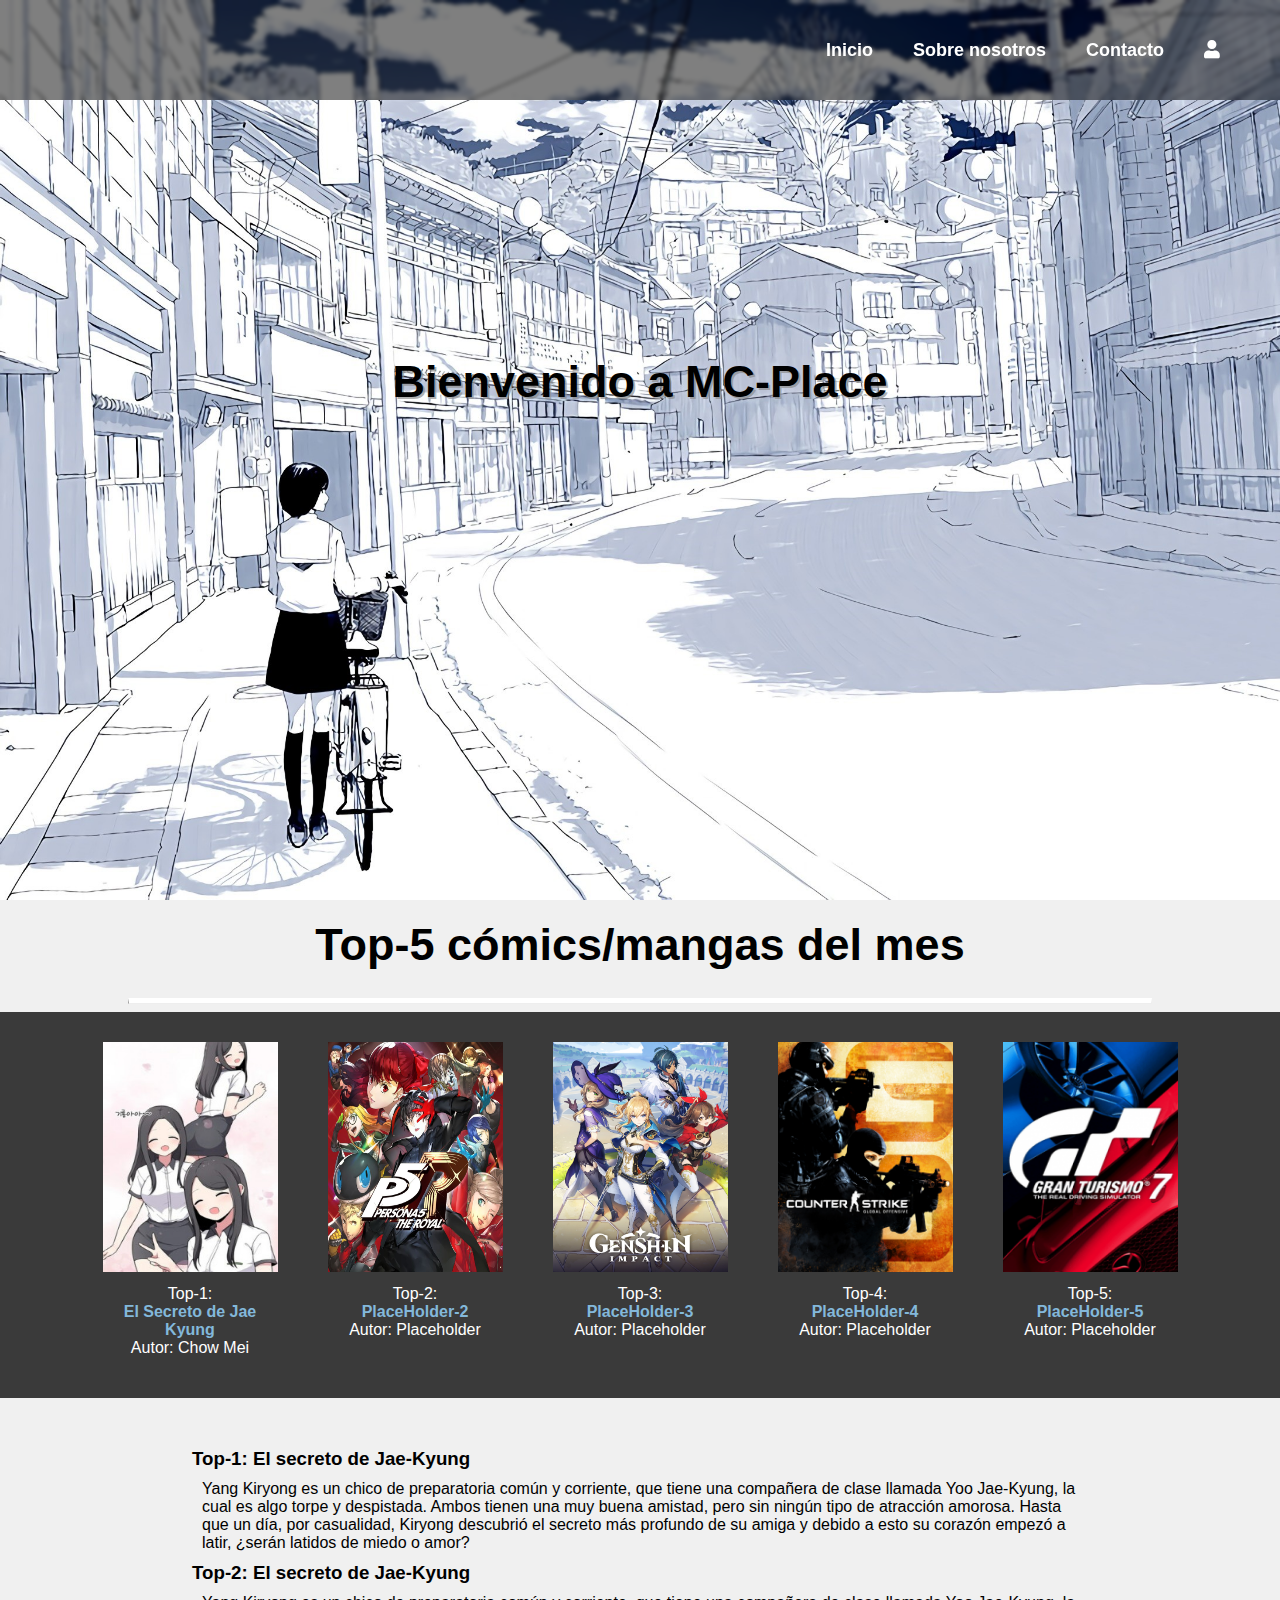
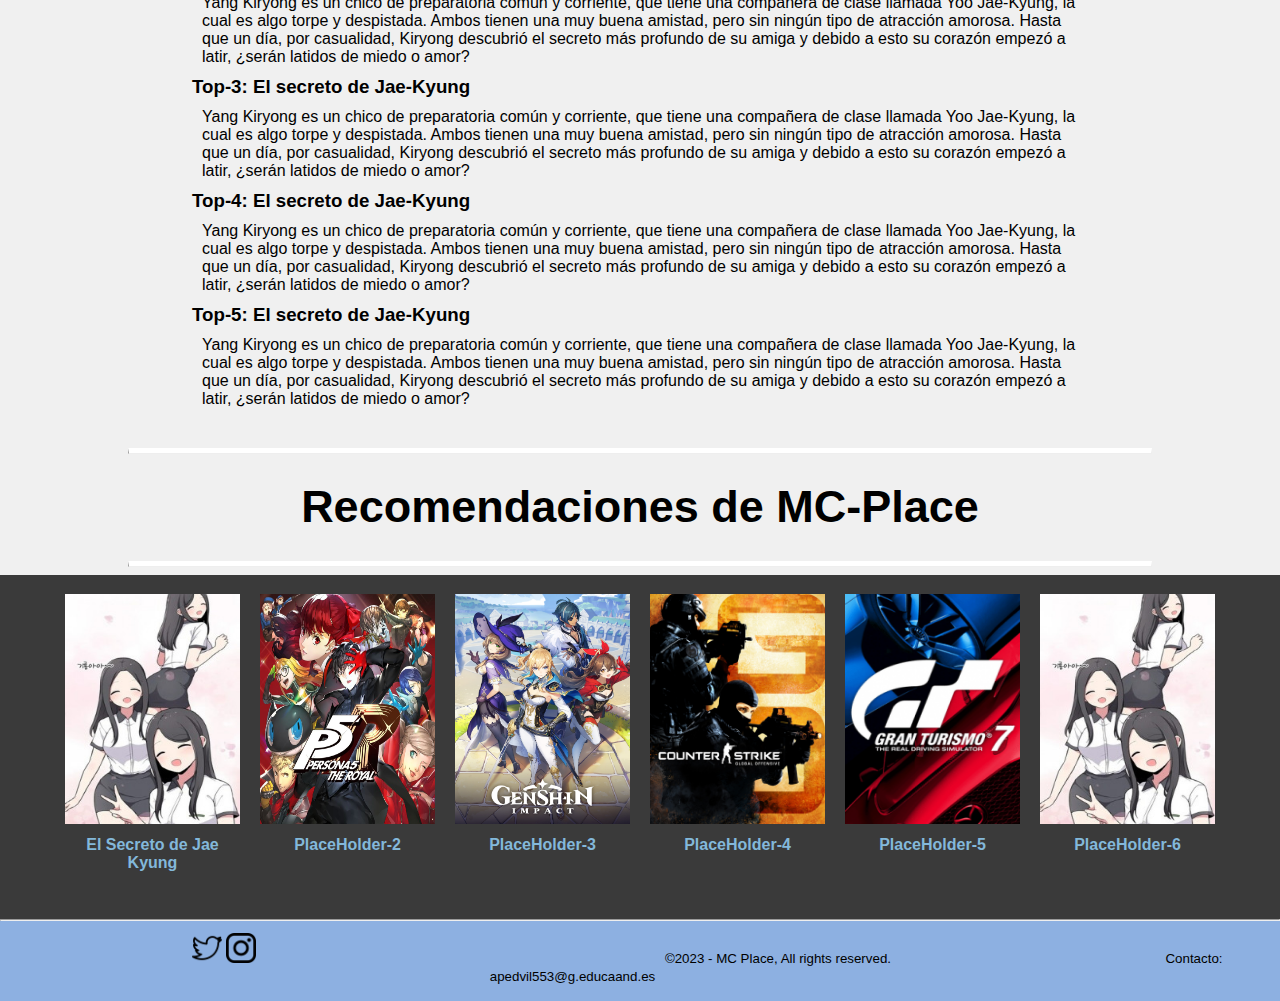
<file: html/index.html>
<!DOCTYPE html>
<html lang="es">

<head>
  <meta charset="UTF-8"/>
  <meta name="viewport" content="width=device-width, initial-scale=1">
  <title>MC-Place</title>
  <link rel="stylesheet" href="../css/index.css"/>
  <link rel="stylesheet" href="https://cdnjs.cloudflare.com/ajax/libs/font-awesome/5.13.0/css/all.min.css"/>
</head>

<body>
  <header id="NavBar">
    <div class="NavBar">
      <nav>
        <input type="checkbox" id="check"/>
        <label for="check" class="checkbtn">
          <i class="fas fa-bars"></i>
        </label>
        <ul>
          <li><a href="/html/index.html">Inicio</a></li>
          <li><a href="#">Sobre nosotros</a></li>
          <li><a href="#">Contacto</a></li>
          <label for="login" class="loginbtn">
            <a href="/html/login.html"><i class="fas fa-user"></i></a>
          </label>
        </ul>
      </nav>
    </div>
    <div class="bienvenida">
      <h1>Bienvenido a MC-Place</h1>
    </div>
  </header>
  <main>
    <div class="Top-5">
      <header>
        <h1>Top-5 cómics/mangas del mes</h1>
      </header>
    </div>
    <hr class="solidwhite"/>
    <div class="TOP5">
      <div class="container-1">
        <a href="/html/elsecretodejaekyung.html"><img src="https://adripedrido.github.io/img/portada-manga-Jae_kyung.jpg"/></a>
        <p1>Top-1: </p1>
        <br>
        <a href="#">El Secreto de Jae Kyung</a>
        <br>
        <p2>Autor: Chow Mei</p2>
      </div>
      <div class="container-2">
        <a href="#"><img src="https://adripedrido.github.io/img/636447-persona-5-royal-playstation-4-front-cover.jpg"/></a>
        <p1>Top-2:</p1>
        <br>
        <a href="#">PlaceHolder-2</a>
        <br>
        <p2>Autor: Placeholder</p2>
      </div>
      <div class="container-3">
        <a href="#"><img src="https://adripedrido.github.io/img/genshin-impact-pc-juego-epic-games-cover.jpg"/></a>
        <p1>Top-3: </p1>
        <br>
        <a href="#">PlaceHolder-3</a>
        <br>
        <p2>Autor: Placeholder</p2>
      </div>
      <div class="container-4">
        <a href="#"><img src="https://adripedrido.github.io/img/2227205-i2cs9uzmq4yua.jpg"/></a>
        <p1>Top-4: </p1>
        <br>
        <a href="#">PlaceHolder-4</a> 
        <br>
        <p2>Autor: Placeholder</p2>
      </div>
      <div class="container-5">
        <a href="#"><img src="https://adripedrido.github.io/img/gt7-cover-180x270.png"/></a>
        <p1>Top-5: </p1>
        <br>
        <a href="#">PlaceHolder-5</a>
        <br>
        <p2>Autor: Placeholder</p2>
      </div>
    </div>
    <div class="SINOPSIS">
      <div class="SINOPSIS-1">
        <h3>Top-1: El secreto de Jae-Kyung</h3>
        <p1>Yang Kiryong es un chico de preparatoria común y corriente, que
          tiene una compañera de clase llamada Yoo Jae-Kyung, la cual es
          algo torpe y despistada. Ambos tienen una muy buena amistad,
          pero sin ningún tipo de atracción amorosa. Hasta que un día, por
          casualidad, Kiryong descubrió el secreto más profundo de su
          amiga y debido a esto su corazón empezó a latir, ¿serán latidos
          de miedo o amor?</p1>
      </div>
      <div class="SINOPSIS-2">
        <h3>Top-2: El secreto de Jae-Kyung</h3>
        <p1>Yang Kiryong es un chico de preparatoria común y corriente, que
          tiene una compañera de clase llamada Yoo Jae-Kyung, la cual es
          algo torpe y despistada. Ambos tienen una muy buena amistad,
          pero sin ningún tipo de atracción amorosa. Hasta que un día, por
          casualidad, Kiryong descubrió el secreto más profundo de su
          amiga y debido a esto su corazón empezó a latir, ¿serán latidos
          de miedo o amor?</p1>
      </div>
      <div class="SINOPSIS-3">
        <h3>Top-3: El secreto de Jae-Kyung</h3>
        <p1>Yang Kiryong es un chico de preparatoria común y corriente, que
          tiene una compañera de clase llamada Yoo Jae-Kyung, la cual es
          algo torpe y despistada. Ambos tienen una muy buena amistad,
          pero sin ningún tipo de atracción amorosa. Hasta que un día, por
          casualidad, Kiryong descubrió el secreto más profundo de su
          amiga y debido a esto su corazón empezó a latir, ¿serán latidos
          de miedo o amor?</p1>
      </div>
      <div class="SINOPSIS-4">
        <h3>Top-4: El secreto de Jae-Kyung</h3>
        <p1>Yang Kiryong es un chico de preparatoria común y corriente, que
          tiene una compañera de clase llamada Yoo Jae-Kyung, la cual es
          algo torpe y despistada. Ambos tienen una muy buena amistad,
          pero sin ningún tipo de atracción amorosa. Hasta que un día, por
          casualidad, Kiryong descubrió el secreto más profundo de su
          amiga y debido a esto su corazón empezó a latir, ¿serán latidos
          de miedo o amor?</p1>
      </div>
      <div class="SINOPSIS-5">
        <h3>Top-5: El secreto de Jae-Kyung</h3>
        <p1>Yang Kiryong es un chico de preparatoria común y corriente, que
          tiene una compañera de clase llamada Yoo Jae-Kyung, la cual es
          algo torpe y despistada. Ambos tienen una muy buena amistad,
          pero sin ningún tipo de atracción amorosa. Hasta que un día, por
          casualidad, Kiryong descubrió el secreto más profundo de su
          amiga y debido a esto su corazón empezó a latir, ¿serán latidos
          de miedo o amor?</p1>
      </div>
    </div>
    <hr class="solidwhite"/>
    <div class="UserFav">
      <header>
        <h1>Recomendaciones de MC-Place</h1>
      </header>
    </div>
    <hr class="solidwhite"/>

    <div class="USERFAV">
      <div class="container-1">
        <a href="#"><img src="https://adripedrido.github.io/img/portada-manga-Jae_kyung.jpg"/></a>
        <br>
        <a href="#">El Secreto de Jae Kyung</a>
      </div>
      <div class="container-2">
        <a href="#"><img src="https://adripedrido.github.io/img/636447-persona-5-royal-playstation-4-front-cover.jpg"/></a>
        <br>
        <a href="#">PlaceHolder-2</a>
      </div>
      <div class="container-3">
        <a href="#"><img src="https://adripedrido.github.io/img/genshin-impact-pc-juego-epic-games-cover.jpg"/></a>
        <br>
        <a href="#">PlaceHolder-3</a>
      </div>
      <div class="container-4">
        <a href="#"><img src="https://adripedrido.github.io/img/2227205-i2cs9uzmq4yua.jpg"/></a>
        <br>
        <a href="#">PlaceHolder-4</a>
      </div>
      <div class="container-5">
        <a href="#"><img src="https://adripedrido.github.io/img/gt7-cover-180x270.png"/></a>
        <br>
        <a href="#">PlaceHolder-5</a>
      </div>
      <div class="container-6">
        <a href="#"><img src="https://adripedrido.github.io/img/portada-manga-Jae_kyung.jpg"/></a>
        <br>
        <a href="#">PlaceHolder-6</a>
      </div>
    </div>
    <hr class="burleywood"/>
  </main>
  <footer>
      <small>
        <a href="https://twitter.com/" target="_blank"><img src="https://adripedrido.github.io/img/1532424.png" width="25px" height="25px"/></a>
        <a href="https://instagram.com/" target="_blank"><img src="https://adripedrido.github.io/img/87390.png" width="25px" height="25px"/></a>
      </small>
      <small id="centered">&copy;2023 - MC Place, All rights reserved.</small> 
      <small>Contacto: apedvil553@g.educaand.es</small>
  </footer>
</body>

</html>
</file>
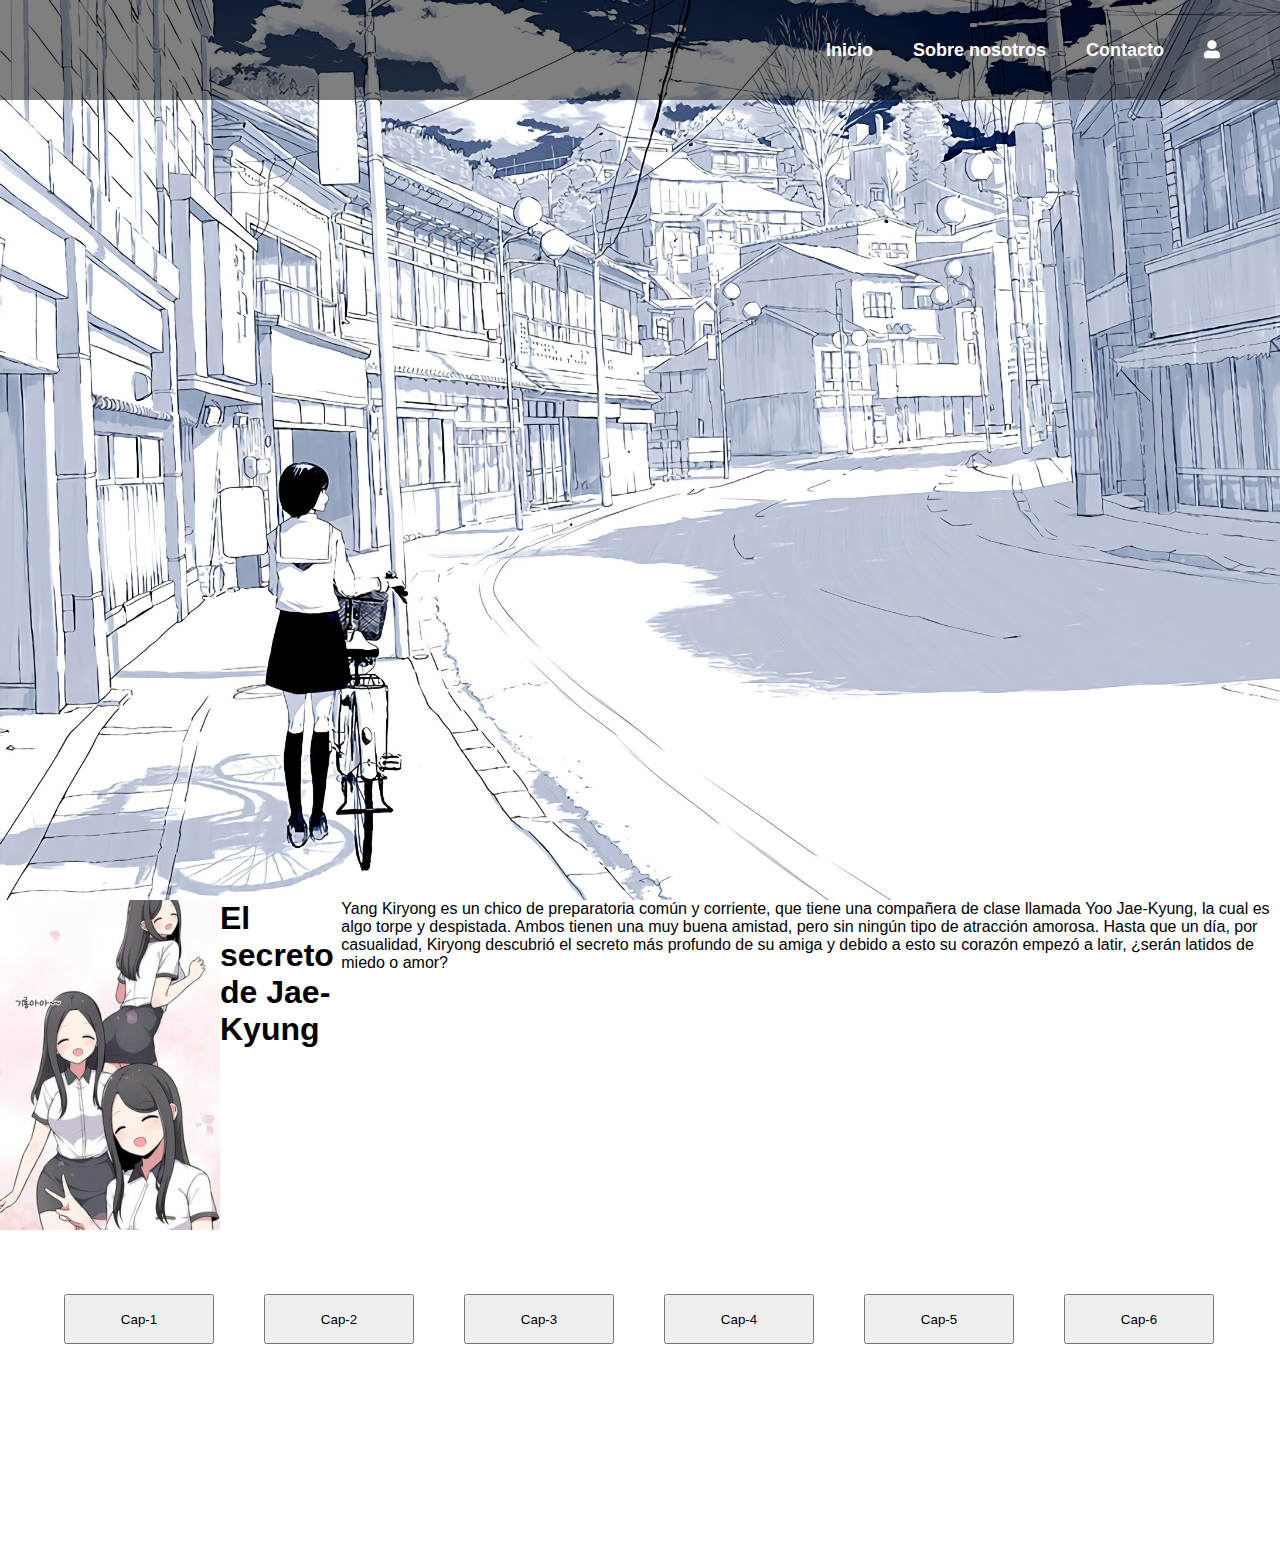
<file: html/elsecretodejaekyung.html>
<!DOCTYPE html>
<html>
  <head>
    <meta charset="UTF-8" />
    <meta name="viewport" content="width=device-width, initial-scale=1, shrink-to-fit=no">
    <title>MC-Place</title>
    <link rel="stylesheet" href="/css/elsecretodejaekyung.css" />
    <link
      href="https://cdnjs.cloudflare.com/ajax/libs/font-awesome/5.13.0/css/all.min.css"
      rel="stylesheet"
    />
  </head>
  <body>
    <header id="NavBar">
      <div class="NavBar">
        <nav>
          <input type="checkbox" id="check" />
          <label for="check" class="checkbtn">
            <i class="fas fa-bars"></i>
          </label>
          <ul>
            <li><a href="index.html">Inicio</a></li>
            <li><a href="about.html">Sobre nosotros</a></li>
            <li><a href="contact.html">Contacto</a></li>
            <label for="login" class="loginbtn">
              <a href="login.html"><i class="fas fa-user"></i></a>
            </label>
          </ul>
        </nav>
      </div>
    </header>
    <main>
      <div class="descripcion">
        <div class="imagen">
          <img src="https://adripedrido.github.io/img/portada-manga-Jae_kyung.jpg"/>
        </div>
        <h1>El secreto de Jae-Kyung</h1>
        <p1>
          Yang Kiryong es un chico de preparatoria común y corriente, que
          tiene una compañera de clase llamada Yoo Jae-Kyung, la cual es algo
          torpe y despistada. Ambos tienen una muy buena amistad, pero sin
          ningún tipo de atracción amorosa. Hasta que un día, por casualidad,
          Kiryong descubrió el secreto más profundo de su amiga y debido a
          esto su corazón empezó a latir, ¿serán latidos de miedo o amor?
        </p1>
      </div>

      <div class="seleccion_capitulos">
        <div class="contenedor">
          <div class="cap-1">
            <button type="button" id="b1" class="big_btn">Cap-1</button>
          </div>
          <div class="cap-2">
            <button type="button" id="b2" class="big_btn">Cap-2</button>
          </div>
          <div class="cap-3">
            <button type="button" id="b3" class="big_btn">Cap-3</button>
          </div>
          <div class="cap-4">
            <button type="button" id="b4" class="big_btn">Cap-4</button>
          </div>
          <div class="cap-5">
            <button type="button" id="b5" class="big_btn">Cap-5</button>
          </div>
          <div class="cap-6">
            <button type="button" id="b6" class="big_btn">Cap-6</button>
          </div>
        </div>
      </div>
    </main>
  </body>
</html>
</file>
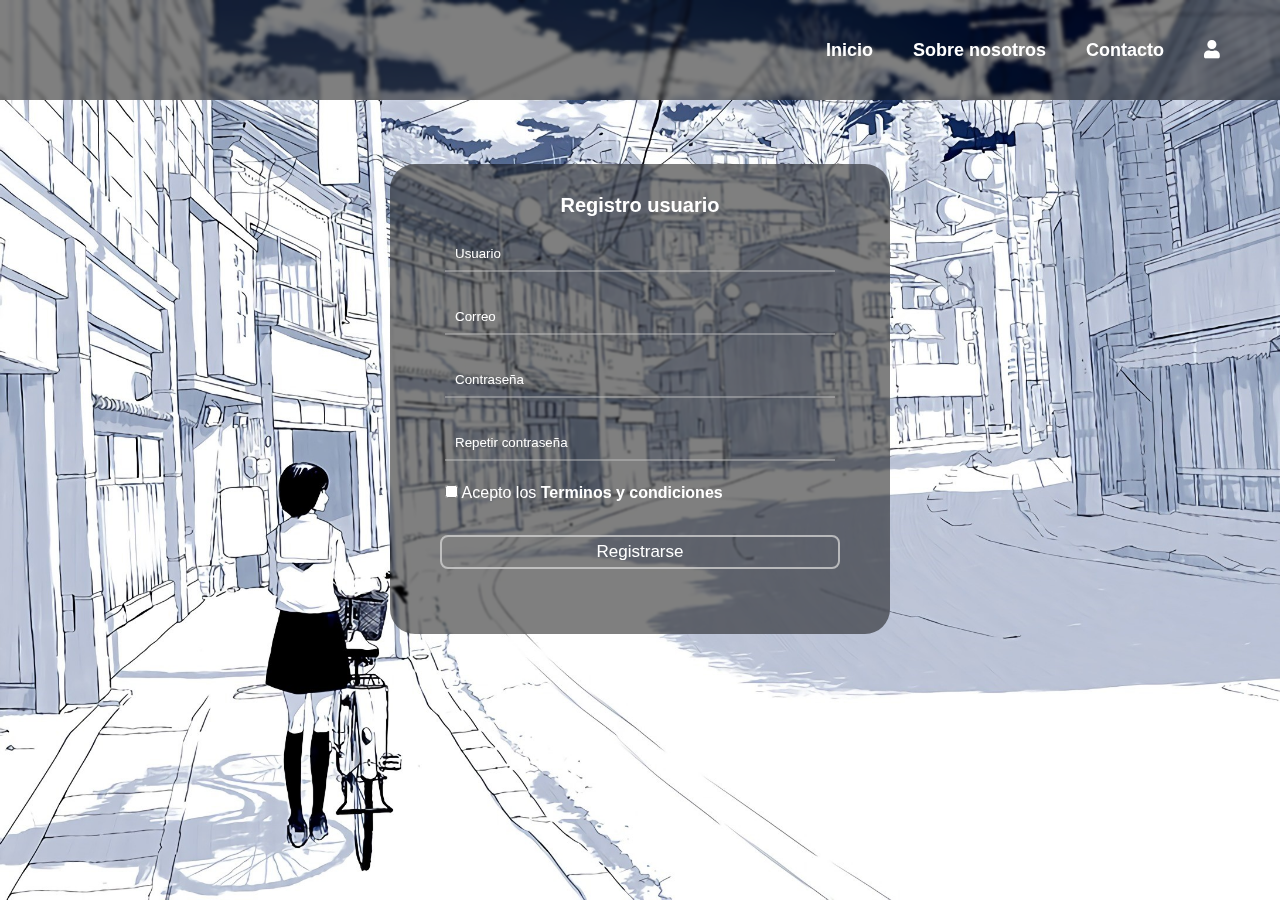
<file: html/registro.html>
<!DOCTYPE html>
<html lang="es">

<head>
    <meta charset="UTF-8" />
    <meta name="viewport" content="width=device-width, initial-scale=1">
    <title>MC-Place</title>
    <link rel="stylesheet" href="../css/registro.css" />
    <link rel="script" href="/js/registro.js"/>
    <link href="https://cdnjs.cloudflare.com/ajax/libs/font-awesome/5.13.0/css/all.min.css" rel="stylesheet" />
</head>
  
<body>
    <header id="NavBar">
      <div class="NavBar">
        <nav>
          <input type="checkbox" id="check" />
          <label for="check" class="checkbtn">
            <i class="fas fa-bars"></i>
          </label>
          <ul>
            <li><a href="/html/index.html">Inicio</a></li>
            <li><a href="#">Sobre nosotros</a></li>
            <li><a href="#">Contacto</a></li>
            <li><a href="/html/login.html"><i class="fas fa-user"></i></a></li>
          </ul>
        </nav>
        <form id="form" method="#" action="#">
          <p>Registro usuario</p>
          <input id="usrName" placeholder="Usuario">
          <span id="usrNameError"></span>
          <br>
          <input type="mail" id="correo" placeholder="Correo" onkeyup=""/>
          <span id="correoError"></span>
          <br>
          <input type="password" id="passwd" placeholder="Contraseña"/>
          <span id="passwdError"></span>
          <br>
          <input type="password" id="repeatPasswd" placeholder="Repetir contraseña"/>
          <span id="repeatPasswdError"></span>
          <br>
          <input type="checkbox" id="acepto"/>
          <label for="acepto">Acepto los <a href="/html/TerminosYCondiciones.html">Terminos y condiciones</a></label>
          <span id="aceptoError"></span>
          <br>
          <button type="submit" onclick="">Registrarse</button>
          <form onsubmit="return false"></form>
        </form>
      </div>
    </header>
</body>

</html>
</file>
<file: css/index.css>
* {
  padding: 0;
  margin: 0;
  box-sizing: border-box;
}

/*** IMG ***/

img {
  width: 50px;
  height: 40px;
}

.TOP5 img {
  width: 175px;
  height: 230px;
  margin-bottom: 5%;
}

.USERFAV img {
  width: 175px;
  height: 230px;
  margin-bottom: 5%;
}

/*** BODY ***/

body {
  font-family: Arial, Helvetica, sans-serif;
}

/*** NAV ***/

.NavBar nav {
  position: relative;
  top: 0;
  left: 0;
  width: 100%;
  height: 100px;
  padding: 10px 40px;
  box-sizing: border-box;
  background: rgba(0, 0, 0, 0.5);
  backdrop-filter: blur(2px);
}

.NavBar nav ul {
  list-style: none;
  float: right;
  margin: 0;
  padding: 0;
  display: flex;
}

.NavBar nav ul a {
  line-height: 80px;
  color: #fff;
  padding: 12px 20px;
  text-decoration: none;
  font-size: 18px;
  font-weight: bold;
}

.NavBar a:hover {
  color: grey;
  transition: all 0.4s;
}

#NavBar {
  width: 100%;
  height: 100vh;
  background: url(/img/fondo-proyecto.jpg);
  background-size: cover;
  background-position: left;
}

.loginbtn {
  color: white;
}

.bienvenida h1 {
  text-align: center;
  margin-top: 20%;
  font-size: 45px;
  text-shadow: 2px 2px rgba(141, 141, 141, 0.7);
}

.checkbtn {
  font-size: 30px;
  color: white;
  padding-right: -10px;
  float: right;
  line-height: 80px;
  cursor: pointer;
  display: none;
}

#check {
  display: none;
}

/*** MAIN ***/

h1 {
  color: black;
  font-size: 45px;
  font-weight: bold;
}

p2 {
  color: #ffffff;
  font-size: 16px;
}

main {
  background-color: #f0f0f0;
}

hr.solidwhite {
  border-top: 5px solid #ffffff;
  margin: 8px;
  margin-left: 10%;
  margin-right: 10%;
}

.TOP5 p1 {
  color: #ffffff;
}

.Top-5 {
  background-color: #f0f0f0;
  text-align: center;
  padding: 1.5%;
}

.TOP5 {
  display: flex;
  flex-wrap: wrap;
  text-align: center;
  align-items: center;
  justify-content: center;
  margin: auto;
  padding-top: 30px;
  padding-bottom: 50px;
  gap: 50px;
  background-color: #3a3a3a;
}

.TOP5 li {
  color: white;
  font-size: 18px;
  display: inline-block;
}

.TOP5 a {
  text-decoration: none;
  color: #83B8DA;
  font-weight: 700;
}

.TOP5 a:hover {
  color: white;
  transition: all 0.4s;
}

.TOP5 img:hover {
  opacity: 0.5;
  transition: all 0.4s;
}

.container-1 {
  width: 175px;
  height: 305.75px;
}

.container-2 {
  width: 175px;
  height: 305.75px;
}

.container-3 {
  width: 175px;
  height: 305.75px;
}

.container-4 {
  width: 175px;
  height: 305.75px;
}

.container-5 {
  width: 175px;
  height: 305.75px;
}

.container-6 {
  width: 175px;
  height: 305.75px;
}

/*** SINOPSIS ***/

.SINOPSIS {
  display: flex;
  flex-direction: column;
  font-style: normal;
  margin-left: 15%;
  margin-right: 15%;
  width: 70%;
  margin-top: 50px;
  margin-bottom: 30px;
}

.SINOPSIS p1 {
  display: inline-block;
  margin: 10px;
}

/*** USER FAV ***/
.USERFAV p1 {
  color: #ffffff;
}


.USERFAV {
  display: flex;
  flex-wrap: wrap;
  text-align: center;
  align-items: center;
  justify-content: center;
  margin: auto;
  padding-top: 1.5%;
  padding-bottom: 1.5%;
  gap: 20px;
  background-color: #3a3a3a;
}

.UserFav {
  text-align: center;
  background-color: #f0f0f0;
  padding-top: 1.5%;
  padding-bottom: 1.5%;
}

.USERFAV {
  text-align: center;
}

.USERFAV li {
  color: white;
  text-align: center;
  display: inline-block;
}

.USERFAV a {
  text-decoration: none;
  color: #83B8DA;
  font-weight: 700;
}

.USERFAV a:hover {
  color: white;
  transition: all 0.4s;
}

.USERFAV img:hover {
  opacity: 0.5;
  transition: all 0.4s;
}

/*** FOOTER ***/

footer {
  position: relative;
  clear: both;
  padding: 1%;
  text-align: center;
  background-color: #8DB0E1;
  height: 80px;
}

footer img {
  height: 30px;
  width: 30px;
}

#centered {
  margin-left: 30vh;
  flex-wrap: wrap;
}

small {
  
  margin-left: 15vh;
  margin-right: 15vh;
}

@media screen and (max-width: 1024px) {
  #NavBar nav ul li a {
    font-size: 17px;
    padding: 12px 13px;
  }

  .bienvenida h1 {
    font-size: 30px;
  }
}

@media screen and (max-width: 768px) {
  .checkbtn {
    display: block;
  }

  #NavBar nav ul li {
    display: block;
    text-align: center;
    margin: 15px 0;
    line-height: 25px;
  }

  #NavBar nav ul li a {
    font-size: 20px;
  }

  #NavBar a:hover {
    color: rgba(53, 53, 53, 0.8);
    transition: all 0.4s;
  }

  #NavBar nav ul {
    position: fixed;
    display: block;
    width: 100%;
    height: 100vh;
    background: rgba(0, 0, 0, 0.5);
    backdrop-filter: blur(2px);
    top: 100px;
    left: -100%;
    text-align: center;
    transition: all 1s;
  }

  #check:checked ~ ul {
    left: 0;
  }
}
</file>
<file: css/elsecretodejaekyung.css>
* {
  padding: 0;
  margin: 0;
  box-sizing: border-box;
}

*::-webkit-scrollbar {
  background-color: transparent;
  width: 15px;
}

*::-webkit-scrollbar-track {
  background-color: transparent;
}

*::-webkit-scrollbar-thumb {
  border-radius: 20px;
  border: 4px solid transparent;
  background-color: rgba(68, 68, 68, 0.473);
  background-clip: content-box;
}

/*** BODY ***/

body {
  font-family: Arial, Helvetica, sans-serif;
}

/*** NAV ***/

.NavBar nav {
  position: relative;
  top: 0;
  left: 0;
  width: 100%;
  height: 100px;
  padding: 10px 40px;
  box-sizing: border-box;
  background: rgba(0, 0, 0, 0.5);
}

.NavBar nav ul {
  list-style: none;
  float: right;
  margin: 0;
  padding: 0;
  display: flex;
}

.NavBar nav ul a {
  line-height: 80px;
  color: #fff;
  padding: 12px 20px;
  text-decoration: none;
  font-size: 18px;
  font-weight: bold;
}

.NavBar a:hover {
  color: grey;
  transition: all 0.4s;
}

#NavBar {
  width: 100%;
  height: 100vh;
  background: url(/img/fondo-proyecto.jpg);
  background-size: cover;
  background-position: left;
}

.loginbtn {
  color: white;
}

.checkbtn {
  font-size: 30px;
  color: white;
  padding-right: -10px;
  float: right;
  line-height: 80px;
  cursor: pointer;
  display: none;
}

#check {
  display: none;
}

/* Buttons */

.big_btn {
  width: 150px;
  height: 50px;
}

.contenedor {
  display: grid;
  grid-template-areas:
    "button1 button2 button3 button4 button5 button6 button7 button8"
    "button7 button8 button9 button10 button11 button12 button13 button14";
  margin: 5%;
  grid-template-columns: 200px 200px 200px 200px 200px 200px 200px 200px;
  grid-template-rows: 100px 100px;
}

.descripcion {
  display: flex;
  justify-content: right;
}

.imagen {
  display: flex;
  justify-content: left;
}

/* width */
::-webkit-scrollbar {
  width: 2px;
}

/* Track */
::-webkit-scrollbar-track {
  background: none;
}

/* Handle */
::-webkit-scrollbar-thumb {
  background: #888;
}

/* Handle on hover */
::-webkit-scrollbar-thumb:hover {
  background: #555;
}


@media screen and (max-width: 1024px) {
  #NavBar nav ul li a {
    font-size: 17px;
    padding: 12px 13px;
  }

  .bienvenida h1 {
    font-size: 30px;
    margin-top: 280px;
  }
}

@media screen and (max-width: 768px) {
  .checkbtn {
    display: block;
  }

  #NavBar nav ul li {
    display: block;
    text-align: center;
    margin: 15px 0;
    line-height: 25px;
  }

  #NavBar nav ul li a {
    font-size: 20px;
  }

  #NavBar a:hover {
    color: rgba(53, 53, 53, 0.8);
    transition: all 0.4s;
  }

  #NavBar nav ul {
    position: fixed;
    display: block;
    width: 100%;
    height: 100vh;
    background: rgba(0, 0, 0, 0.5);
    top: 100px;
    left: -100%;
    text-align: center;
    transition: all 1s;
  }

  #check:checked ~ ul {
    left: 0;
  }
}
</file>
<file: css/registro.css>
* {
    padding: 0;
    margin: 0;
    box-sizing: border-box;
}

/*** BODY ***/

body {
    font-family: Arial, Helvetica, sans-serif;
    text-align: center;
}

/*** NAV ***/

.NavBar nav {
    position: relative;
    top: 0;
    left: 0;
    width: 100%;
    height: 100px;
    padding: 10px 40px;
    box-sizing: border-box;
    background: rgba(0, 0, 0, 0.5);
    backdrop-filter: blur(2px);
}

.NavBar nav ul {
    list-style: none;
    float: right;
    margin: 0;
    padding: 0;
    display: flex;
}

.NavBar nav ul a {
    line-height: 80px;
    color: #fff;
    padding: 12px 20px;
    text-decoration: none;
    font-size: 18px;
    font-weight: bold;
}

.NavBar a:hover {
    color: grey;
    transition: all 0.4s;
}

#NavBar {
    width: 100%;
    height: 100vh;
    background: url(/img/fondo-proyecto.jpg);
    background-size: cover;
    background-position: left;
}

*::placeholder {
    color: white;
}

#form {
    display: inline-block;
    text-align: left;
    margin-top: 5%;
    height: 100%;
    width: 500px;
    border-radius: 25px;
    padding: 50px;
    margin-left: auto;
    margin-right: auto;
    margin-bottom: 5%;
    color: white;
    background-color: rgba(0, 0, 0, 0.5);
    backdrop-filter: blur(1.3px);
    transition-duration: 500ms;
}

#form p {
    font-size: 20px;
    font-weight: bold;
    text-align: center;
    margin-bottom: 15px;
    margin-top: -20px;
}

#form a {
    text-decoration: none;
    color: white;
    font-weight: bold;
}

input {
    padding: 10px;
    margin-left: 5px;
}

#usrName {
    width: 390px;
    border: none;
    border-bottom: 2px solid rgba(207, 207, 207, 0.4);
    background: transparent;
    color: white;
    margin-top: 5px;
    margin-bottom: 5px;
    padding: 4px;
    padding-left: 10px;
    height: 35px;
    outline: none;
}

#usrName:focus {
    outline: none;
    border-color: #0077ff;
    transition: 400ms;
    padding-left: 15px;
}

#correo {
    width: 390px;
    border: none;
    border-bottom: 2px solid rgba(207, 207, 207, 0.4);
    background: transparent;
    color: white;
    margin-top: 5px;
    margin-bottom: 5px;
    padding: 4px;
    padding-left: 10px;
    height: 35px;
    outline: none;
}

#correo:focus {
    outline: none;
    border-color: #0077ff;
    transition: 400ms;
    padding-left: 15px;
}

#passwd {
    width: 390px;
    border: none;
    border-bottom: 2px solid rgba(207, 207, 207, 0.4);
    background: transparent;
    color: white;
    margin-top: 5px;
    margin-bottom: 5px;
    padding: 4px;
    padding-left: 10px;
    height: 35px;
    outline: none;
}

#passwd:focus {
    outline: none;
    border-color: #0077ff;
    transition: 400ms;
    padding-left: 15px;
}

#repeatPasswd {
    width: 390px;
    border: none;
    border-bottom: 2px solid rgba(207, 207, 207, 0.4);
    background: transparent;
    color: white;
    margin-top: 5px;
    margin-bottom: 5px;
    padding: 4px;
    padding-left: 10px;
    height: 35px;
    outline: none;
}

#repeatPasswd:focus {
    outline: none;
    border-color: #0077ff;
    transition: 400ms;
    padding-left: 15px;
}

input {
    padding-left: 10px;
}

#checkCondiciones {
    display: block;
    text-align: center;
}

#usrNameError {
    display: block;
    text-align: center;
}

#correoError {
    display: block;
    text-align: center;
    
}

#passwdError {
    display: block;
    text-align: center;
}

#repeatPasswdError {
    display: block;
    text-align: center;
}

#aceptoError {
    display: block;
    text-align: center;
}

button {
    border: 2px solid rgb(207, 207, 207, 0.8);
    background-color: transparent;
    border-radius: 8px;
    color: white;
    font-size: 17px;
    margin-top: 15px;
    margin-bottom: 15px;
    padding: 5px;
    display: inline-block;
    width: 100%;
}

button:hover {
    border-color: #0077ff;
    color: #fff;
    background-color: #0077ff;
    transition: 400ms;
    cursor: pointer;
}

.checkbtn {
    font-size: 30px;
    color: white;
    padding-right: -10px;
    float: right;
    line-height: 80px;
    cursor: pointer;
    display: none;
}

#check {
    display: none;
}

@media screen and (max-width: 1024px) {
    #NavBar nav ul li a {
        font-size: 17px;
        padding: 12px 13px;
    }

    .bienvenida h1 {
        font-size: 30px;
        margin-top: 280px;
    }

    #form {
        height: 100%;
        width: auto;
        margin-top: 5vh;
    }
}

@media screen and (max-width: 768px) {
    .checkbtn {
        display: block;
    }

    #NavBar nav ul li {
        display: block;
        text-align: center;
        margin: 15px 0;
        line-height: 25px;
    }

    #NavBar nav ul li a {
        font-size: 20px;
    }

    #NavBar a:hover {
        color: rgba(53, 53, 53, 0.8);
        transition: all 0.4s;
    }

    #NavBar nav ul {
        position: fixed;
        display: block;
        width: 100%;
        height: 100vh;
        background: rgba(0, 0, 0, 0.5);
        top: 100px;
        left: -100%;
        text-align: center;
        transition: all 1s;
    }

    #check:checked ~ ul {
        left: 0;
    }

    #form {
        width: 100%;
        height: 100vh;
        margin: auto;
        border-radius: 0;
    }

    input {
        outline: none;
        padding-left: 15px;
    }
    
    #usrName {
        width: 100%;
        border: none;
        border-bottom: 2px solid rgba(207, 207, 207, 0.4);
        background: transparent;
        color: white;
        margin-top: 5px;
        margin-bottom: 5px;
        padding: 4px;
        padding-left: 10px;
        height: 35px;
        outline: none;
    }

    #usrName:focus {
        outline: none;
        padding-left: 15px;
    }

    #correo {
        width: 100%;
        border: none;
        border-bottom: 2px solid rgba(207, 207, 207, 0.4);
        background: transparent;
        color: white;
        margin-top: 5px;
        margin-bottom: 5px;
        padding: 4px;
        padding-left: 10px;
        height: 35px;
        outline: none;
    }

    #correo:focus {
        outline: none;
        padding-left: 15px;
    }

    #passwd {
        width: 100%;
        border: none;
        border-bottom: 2px solid rgba(207, 207, 207, 0.4);
        background: transparent;
        color: white;
        margin-top: 5px;
        margin-bottom: 5px;
        padding: 4px;
        padding-left: 10px;
        height: 35px;
        outline: none;
    }

    #passwd:focus {
        outline: none;
        padding-left: 15px;
    }

    #repeatPasswd {
        width: 100%;
        border: none;
        border-bottom: 2px solid rgba(207, 207, 207, 0.4);
        background: transparent;
        color: white;
        margin-top: 5px;
        margin-bottom: 5px;
        padding: 4px;
        padding-left: 10px;
        height: 35px;
        outline: none;
    }

    


}
</file>
